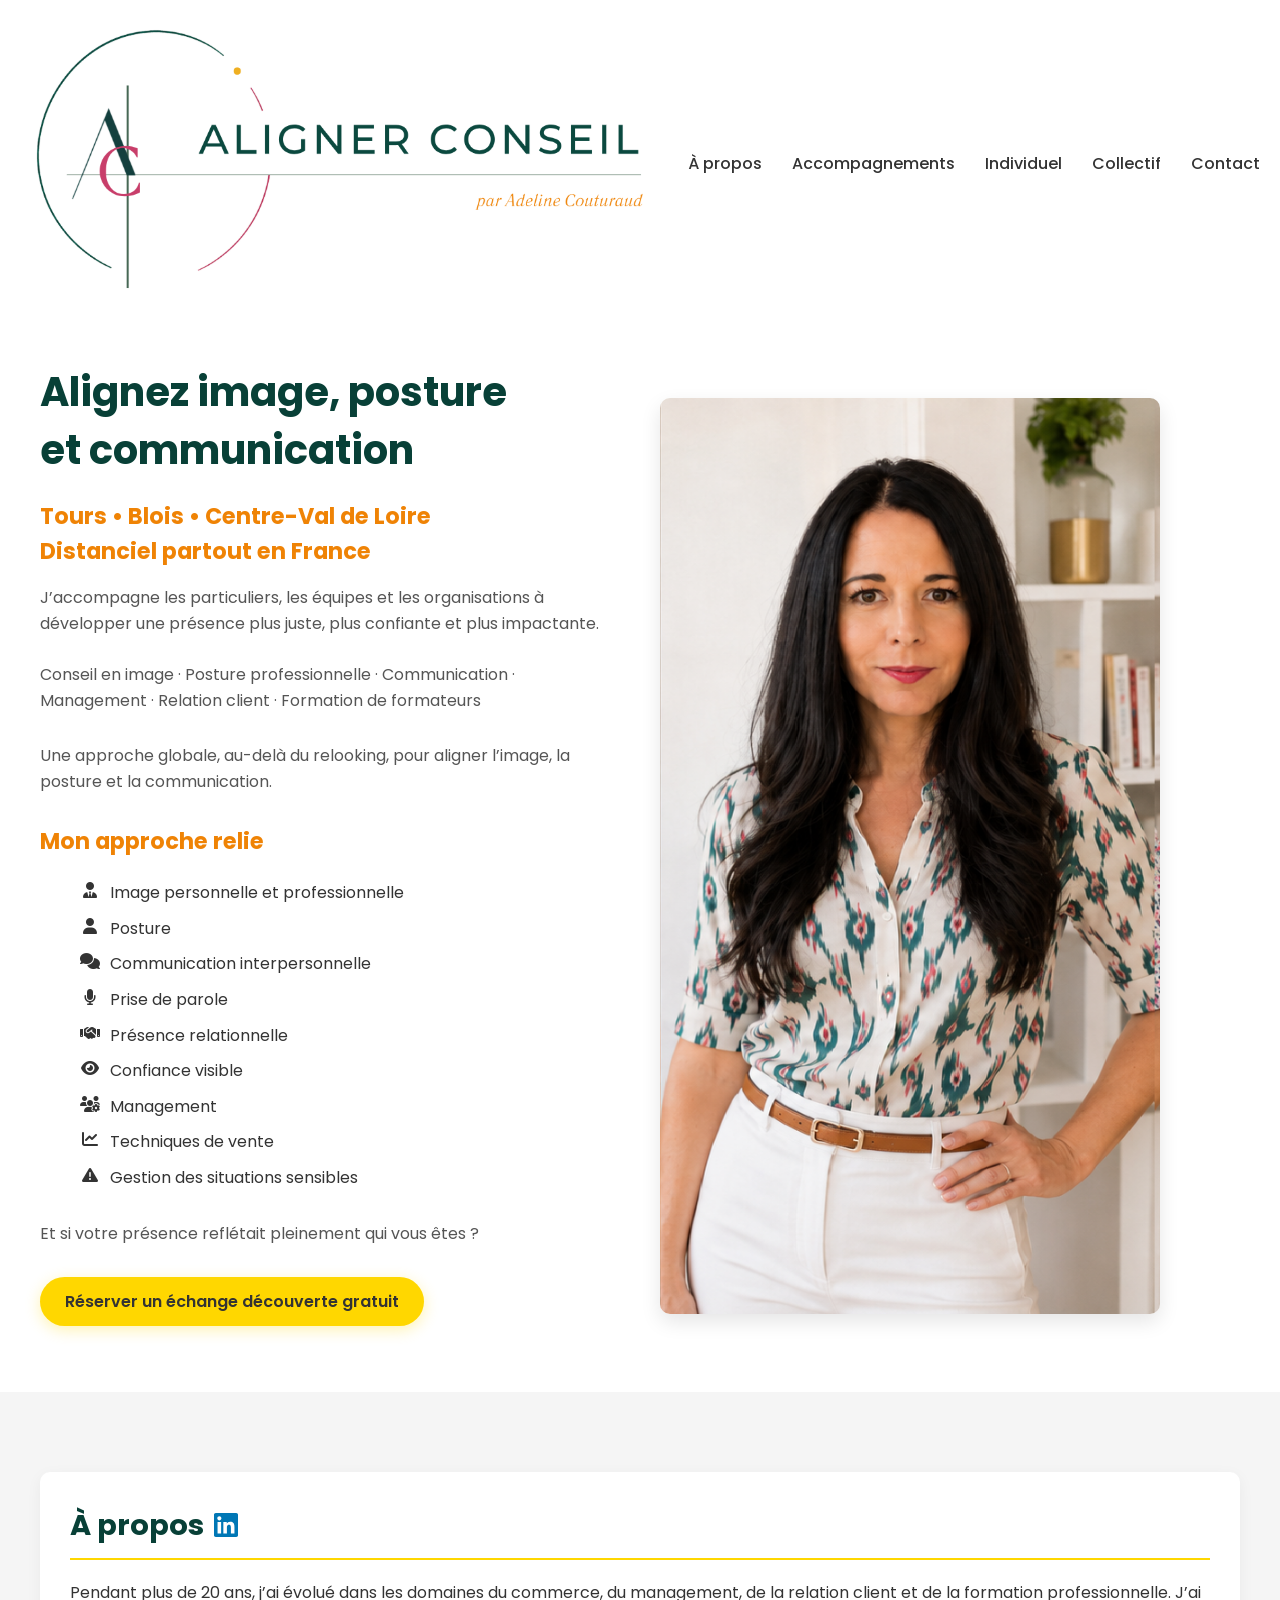
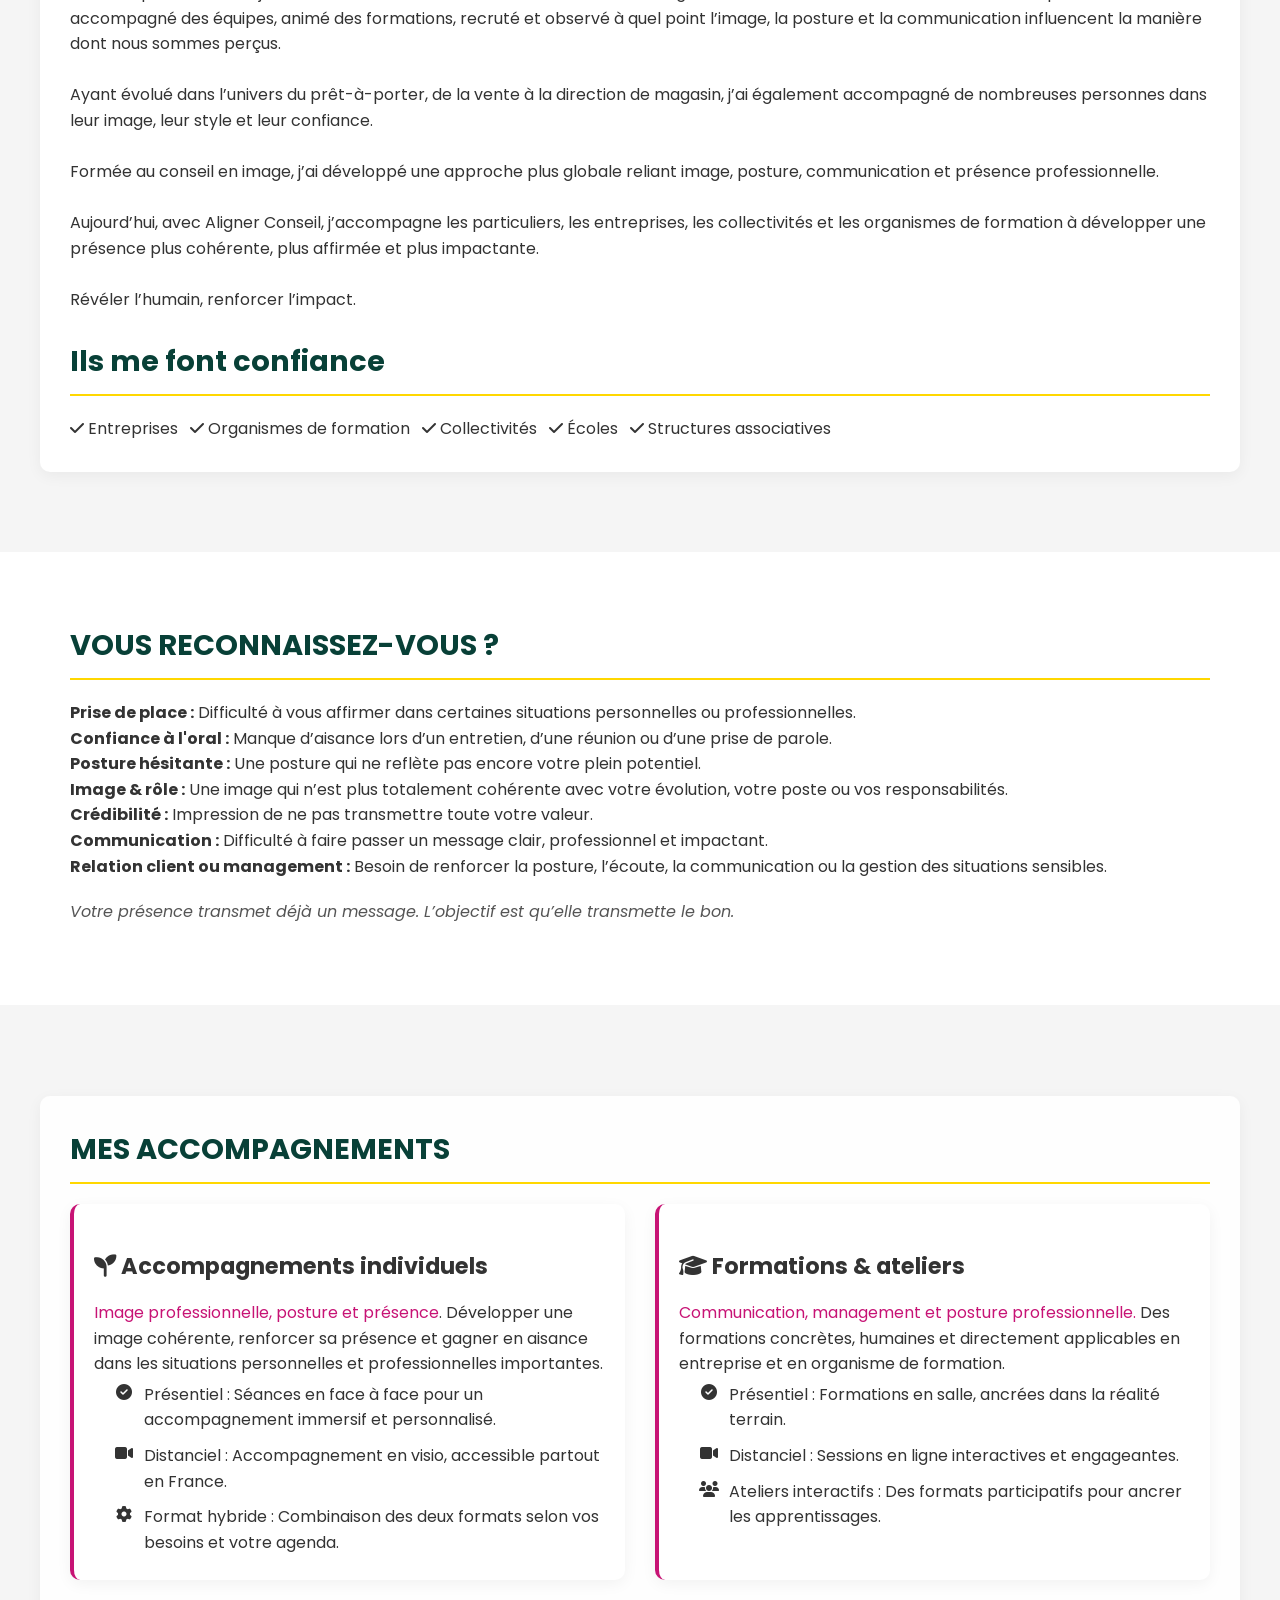
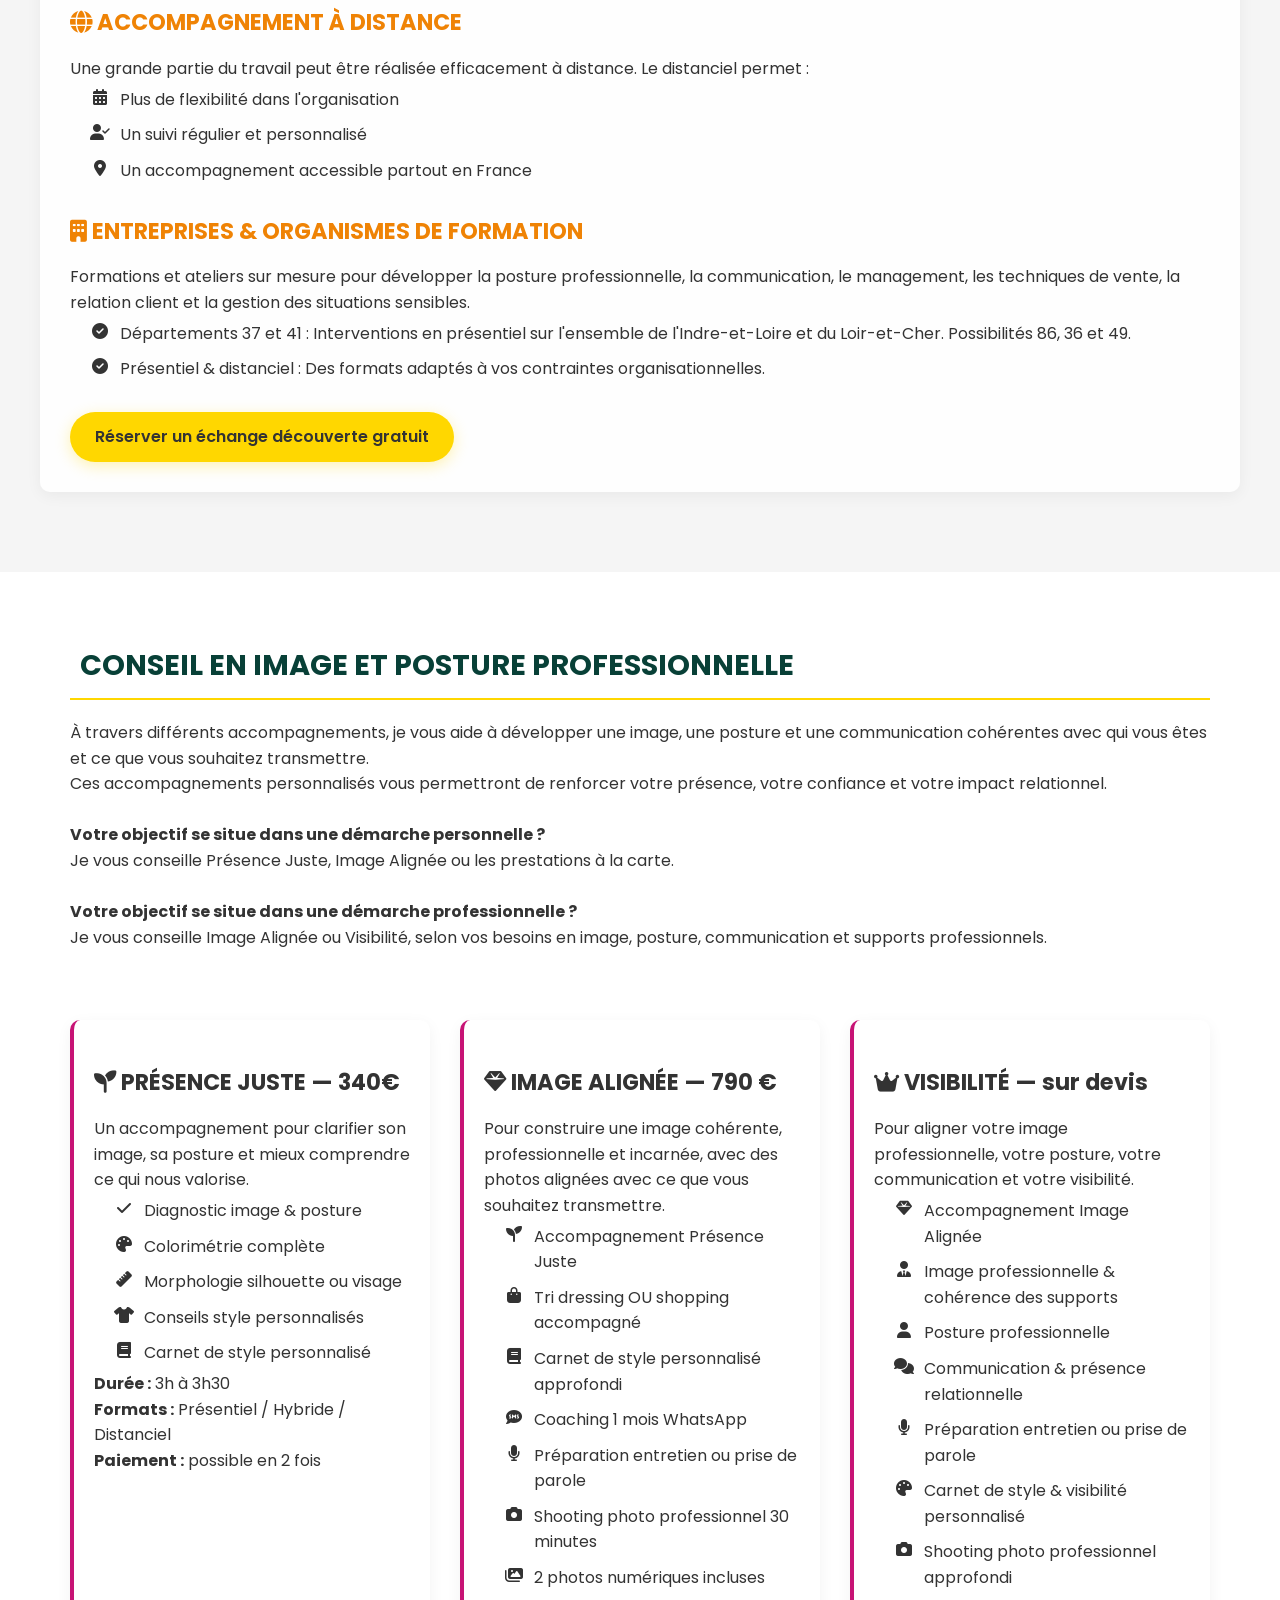
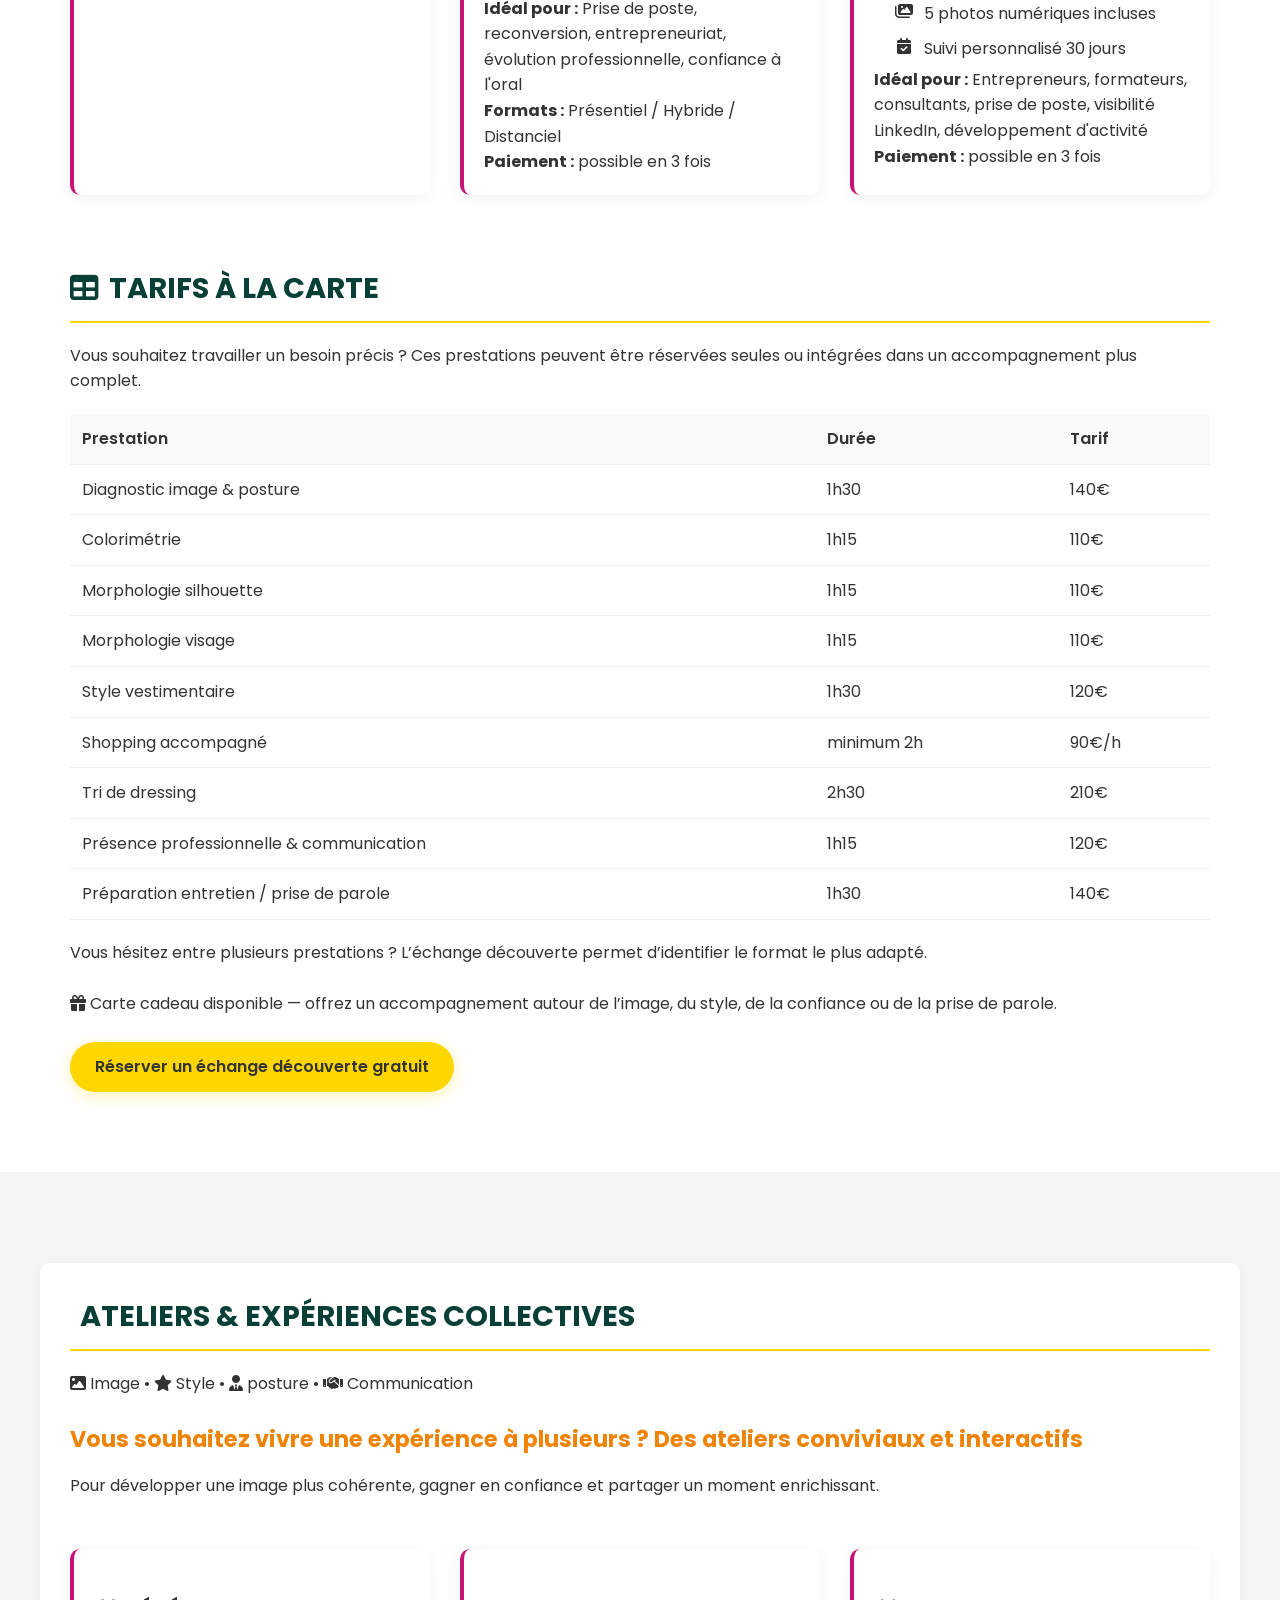
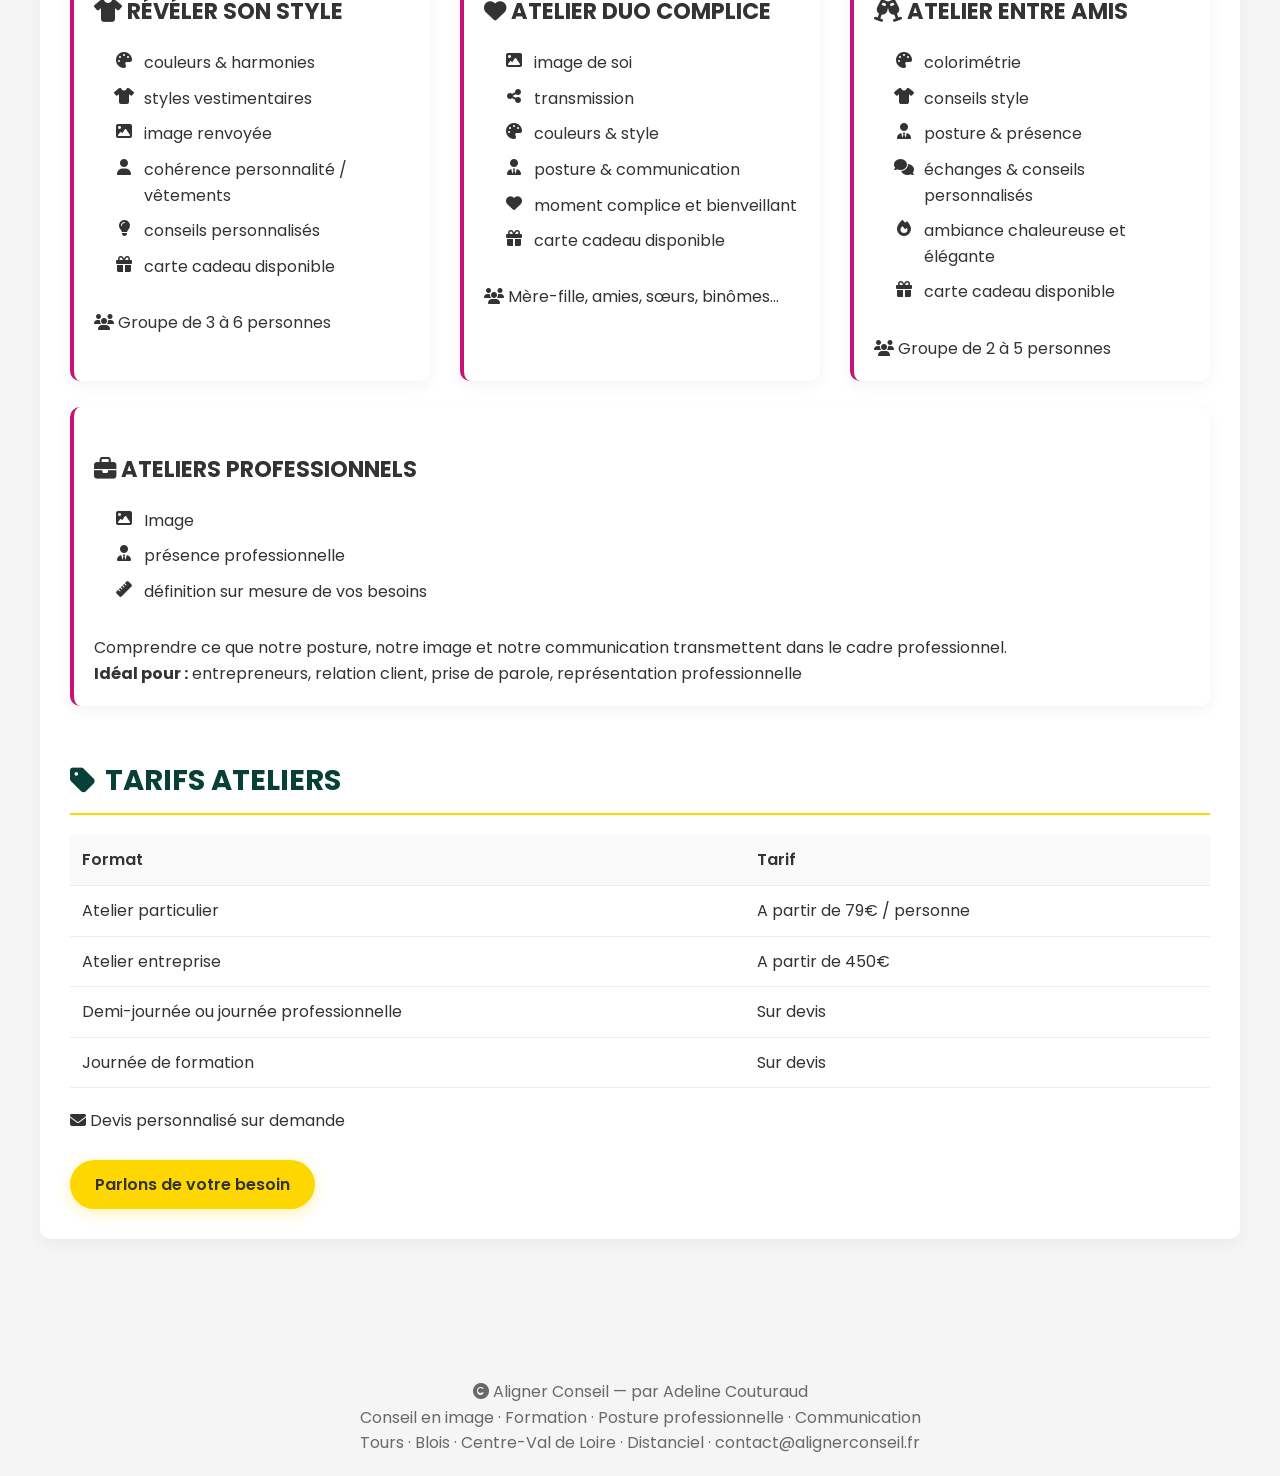
<file: index.html>
<!DOCTYPE html>
<html lang="fr">
<link rel="icon" type="image/png" sizes="32x32" href="assets/favicon/favicon-32x32.png">
<link rel="icon" type="image/png" sizes="16x16" href="assets/favicon/favicon-16x16.png">
<link rel="apple-touch-icon" sizes="180x180" href="assets/favicon/apple-touch-icon.png">
<link rel="icon" type="image/png" sizes="192x192" href="assets/favicon/android-chrome-192x192.png">
<link rel="icon" type="image/png" sizes="512x512" href="assets/favicon/android-chrome-512x512.png">
<head>
    <meta charset="UTF-8" />
    <meta name="viewport" content="width=device-width, initial-scale=1.0" />
    <title>Aligner Conseil</title>
    <link href="https://fonts.googleapis.com/css2?family=Poppins:wght@400;500;600;700&display=swap" rel="stylesheet">
    <link rel="stylesheet" href="https://cdnjs.cloudflare.com/ajax/libs/font-awesome/6.4.0/css/all.min.css">
    <link rel="stylesheet" href="assets/css/style.css">
</head>
<script>
    document.querySelectorAll('.hero-title span').forEach((span, index) => {
        span.style.setProperty('--span-index', index);
    });
</script>
<body>
<div class="global-container">
    <header>
        <nav>
            <div class="logo">
                <img src="assets/img/logo-long.png" alt="Adeline Couturaud">
            </div>
            <div class="nav-links">
                <a href="index.html#apropos">À propos</a>
                <a href="index.html#acompagnements">Accompagnements</a>
                <a href="index.html#individuel">Individuel</a>
                <a href="index.html#collectif">Collectif</a>
                <a href="mailto:contact@alignerconseil.fr?subject=Demande%20de%20contact">Contact</a>
            </div>
        </nav>
    </header>

    <main>
        <section class="hero" id="accueil">
            <div class="hero-inner">
                <div>
                    <h1 class="hero-title">
                        <span>Alignez image, posture</span>
                        <span>et communication</span>
                    </h1>
                    <h3>Tours &bull; Blois &bull; Centre-Val de Loire<br/>
                        Distanciel partout en France</h3>
                    <p>
                        J’accompagne les particuliers, les équipes et les organisations à développer une présence plus juste, plus confiante et plus impactante.<br/><br/>
                        Conseil en image · Posture professionnelle · Communication · Management · Relation client · Formation de formateurs<br/>
                    </p>
                    <p>Une approche globale, au-delà du relooking, pour aligner l’image, la posture et la communication.</p>
                    <h3>Mon approche relie</h3>

                        <ul>
                            <ul>
                                <li><i class="fas fa-user-tie"></i> Image personnelle et professionnelle</li>
                                <li><i class="fas fa-user"></i> Posture</li>
                                <li><i class="fas fa-comments"></i> Communication interpersonnelle</li>
                                <li><i class="fas fa-microphone"></i> Prise de parole</li>
                                <li><i class="fas fa-handshake"></i> Présence relationnelle</li>
                                <li><i class="fas fa-eye"></i> Confiance visible</li>
                                <li><i class="fas fa-users-cog"></i> Management</li>
                                <li><i class="fas fa-chart-line"></i> Techniques de vente</li>
                                <li><i class="fas fa-exclamation-triangle"></i> Gestion des situations sensibles</li>
                            </ul>
                        </ul>
                    <br/>
                    <p>Et si votre présence reflétait pleinement qui vous êtes ?</p>
                    <a class="btn" href="https://calendar.google.com/calendar/appointments/schedules/AcZssZ3sDe9ebDArzaeQ-ruINo73FtP7Jdwau15sb-Ab-gGnm0S9OrvSmBHuPI-0np9u9e-mAryVExXc?gv=true" target="_blank"  rel="noopener noreferrer">Réserver un échange découverte gratuit</a><br/><br/>
                </div>
                <div>
                    <img src="assets/img/photo-adeline.png" alt="Adeline Couturaud - formation et conseil">
                </div>
            </div>
        </section>

        <section id="apropos">
            <div class="container">
                <div>
                    <h2>
                        À propos
                        <a href="https://fr.linkedin.com/in/adelinecouturaud" target="_blank" rel="noopener noreferrer" aria-label="Mon profil LinkedIn">
                            <svg xmlns="http://www.w3.org/2000/svg" width="24" height="24" viewBox="0 0 24 24" fill="#0077B5" aria-hidden="true">
                                <path d="M20.447 20.452h-3.554v-5.569c0-1.328-.027-3.037-1.852-3.037-1.853 0-2.136 1.445-2.136 2.939v5.667H9.351V9h3.414v1.561h.046c.477-.9 1.637-1.85 3.37-1.85 3.601 0 4.267 2.37 4.267 5.455v6.286zM5.337 7.433c-1.144 0-2.063-.926-2.063-2.065 0-1.138.92-2.063 2.063-2.063 1.14 0 2.064.925 2.064 2.063 0 1.139-.925 2.065-2.064 2.065zm1.782 13.019H3.555V9h3.564v11.452zM22.225 0H1.771C.792 0 0 .774 0 1.729v20.542C0 23.227.792 24 1.771 24h20.451C23.2 24 24 23.227 24 22.271V1.729C24 .774 23.2 0 22.222 0h.003z"/>
                            </svg>
                        </a>
                    </h2>
                    <p>Pendant plus de 20 ans, j’ai évolué dans les domaines du commerce, du management, de la relation client et de la formation professionnelle. J’ai accompagné des équipes, animé des formations, recruté et observé à quel point l’image, la posture et la communication influencent la manière dont nous sommes perçus.
                    </p><br/>
                    <p>
                        Ayant évolué dans l’univers du prêt-à-porter, de la vente à la direction de magasin, j’ai également accompagné de nombreuses personnes dans leur image, leur style et leur confiance.
                    </p><br/>
                    <p>
                        Formée au conseil en image, j’ai développé une approche plus globale reliant image, posture, communication et présence professionnelle.
                    </p><br/>
                    <p>
                        Aujourd’hui, avec Aligner Conseil, j’accompagne les particuliers, les entreprises, les collectivités et les organismes de formation à développer une présence plus cohérente, plus affirmée et plus impactante.
                    </p><br/>
                    <p>
                        Révéler l’humain, renforcer l’impact.</p><br/>
                </div>
                <h2>Ils me font confiance</h2>

                <div class="trust">
                    <span><i class="fas fa-check"></i> Entreprises &nbsp;</span>
                    <span><i class="fas fa-check"></i> Organismes de formation  &nbsp;</span>
                    <span><i class="fas fa-check"></i> Collectivités  &nbsp;</span>
                    <span><i class="fas fa-check"></i> Écoles  &nbsp;</span>
                    <span><i class="fas fa-check"></i> Structures associatives </span>
                </div>
            </div>
        </section>

        <section class="soft recognition-section">
            <div class="container">
                <h2>VOUS RECONNAISSEZ-VOUS ?</h2>
                <ul class="recognition-list"> <!-- Ajoutez une classe pour cibler cette liste -->
                    <strong>Prise de place :</strong> Difficulté à vous affirmer dans certaines situations personnelles ou professionnelles.<br>
                    <strong>Confiance à l'oral :</strong> Manque d’aisance lors d’un entretien, d’une réunion ou d’une prise de parole.<br>
                    <strong>Posture hésitante :</strong> Une posture qui ne reflète pas encore votre plein potentiel.<br>
                    <strong>Image & rôle :</strong> Une image qui n’est plus totalement cohérente avec votre évolution, votre poste ou vos responsabilités.<br>
                    <strong>Crédibilité :</strong> Impression de ne pas transmettre toute votre valeur.<br>
                    <strong>Communication :</strong> Difficulté à faire passer un message clair, professionnel et impactant.<br/>
                    <strong>Relation client ou management :</strong> Besoin de renforcer la posture, l’écoute, la communication ou la gestion des situations sensibles.<br>

                </ul>
                <p class="subtitle">Votre présence transmet déjà un message. L’objectif est qu’elle transmette le bon.</p>
            </div>
        </section>
<br/><br/>
        <section id="acompagnements">
            <div class="container">
                <h2>MES ACCOMPAGNEMENTS</h2>
                <div class="grid-2">
                    <div class="card">
                        <h3><i class="fas fa-seedling"></i> Accompagnements individuels</h3>
                        <p><span class="text-brand">Image professionnelle, posture et présence</span>. Développer une image cohérente, renforcer sa présence et gagner en aisance dans les situations personnelles et professionnelles importantes.</p>
                        <ul>
                            <li><i class="fas fa-check-circle"></i> Présentiel : Séances en face à face pour un accompagnement immersif et personnalisé.</li>
                            <li><i class="fas fa-video"></i> Distanciel : Accompagnement en visio, accessible partout en France.</li>
                            <li><i class="fas fa-cog"></i> Format hybride : Combinaison des deux formats selon vos besoins et votre agenda.</li>
                        </ul>
                    </div>
                    <div class="card">
                        <h3><i class="fas fa-graduation-cap"></i> Formations & ateliers</h3>
                        <p><span class="text-brand">Communication, management et posture professionnelle.</span> Des formations concrètes, humaines et directement applicables en entreprise et en organisme de formation.</p>
                        <ul>
                            <li><i class="fas fa-check-circle"></i> Présentiel : Formations en salle, ancrées dans la réalité terrain.</li>
                            <li><i class="fas fa-video"></i> Distanciel : Sessions en ligne interactives et engageantes.</li>
                            <li><i class="fas fa-users"></i> Ateliers interactifs : Des formats participatifs pour ancrer les apprentissages.</li>
                        </ul>
                    </div>
                </div>
                <h3><i class="fas fa-globe"></i> ACCOMPAGNEMENT À DISTANCE</h3>
                Une grande partie du travail peut être réalisée efficacement à distance. Le distanciel permet :
                <ul>
                    <li><i class="fas fa-calendar-alt"></i> Plus de flexibilité dans l'organisation</li>
                    <li><i class="fas fa-user-check"></i> Un suivi régulier et personnalisé</li>
                    <li><i class="fas fa-map-marker-alt"></i> Un accompagnement accessible partout en France</li>
                </ul>

                <h3><i class="fas fa-building"></i> ENTREPRISES & ORGANISMES DE FORMATION</h3>
                <p>Formations et ateliers sur mesure pour développer la posture professionnelle, la communication, le management, les techniques de vente, la relation client et la gestion des situations sensibles.</p>
                <ul>
                    <li><i class="fas fa-check-circle"></i> Départements 37 et 41 : Interventions en présentiel sur l'ensemble de l'Indre-et-Loire et du Loir-et-Cher. Possibilités 86, 36 et 49.</li>
                    <li><i class="fas fa-check-circle"></i> Présentiel & distanciel : Des formats adaptés à vos contraintes organisationnelles.</li>
                </ul>
                <br> <a class="btn" href="https://calendar.google.com/calendar/appointments/schedules/AcZssZ3sDe9ebDArzaeQ-ruINo73FtP7Jdwau15sb-Ab-gGnm0S9OrvSmBHuPI-0np9u9e-mAryVExXc?gv=true" target="_blank"  rel="noopener noreferrer">Réserver un échange découverte gratuit</a>
            </div>
        </section>

        <section class="soft" id="individuel">
            <div class="container">
                <h2><i class="fas fa-sparkles"></i> CONSEIL EN IMAGE ET POSTURE PROFESSIONNELLE</h2>
                <p>À travers différents accompagnements, je vous aide à développer une image, une posture et une communication cohérentes avec qui vous êtes et ce que vous souhaitez transmettre.
                    <br/>
                    Ces accompagnements personnalisés vous permettront de renforcer votre présence, votre confiance et votre impact relationnel.<br>
                    <br/>
                <p><strong>Votre objectif se situe dans une démarche personnelle ?</strong><br>
                Je vous conseille Présence Juste, Image Alignée ou les prestations à la carte.</p><br/>
                <p><strong>Votre objectif se situe dans une démarche professionnelle ?</strong><br>
                    Je vous conseille Image Alignée ou Visibilité, selon vos besoins en image, posture, communication et supports professionnels.</p>
            </div>

            <div class="container grid-3">
                <div class="card">
                    <h3><i class="fas fa-seedling"></i> PRÉSENCE JUSTE — 340€</h3>
                    <p>Un accompagnement pour clarifier son image, sa posture et mieux comprendre ce qui nous valorise.</p>
                    <ul>
                        <li><i class="fas fa-check"></i> Diagnostic image & posture</li>
                        <li><i class="fas fa-palette"></i> Colorimétrie complète</li>
                        <li><i class="fas fa-ruler"></i> Morphologie silhouette ou visage</li>
                        <li><i class="fas fa-tshirt"></i> Conseils style personnalisés</li>
                        <li><i class="fas fa-book"></i> Carnet de style personnalisé</li>
                    </ul>
                    <p><strong>Durée :</strong> 3h à 3h30</p>
                    <p><strong>Formats :</strong> Présentiel / Hybride / Distanciel</p>
                    <p><strong>Paiement :</strong> possible en 2 fois</p>
                </div>
                <div class="card">
                    <h3><i class="fas fa-gem"></i> IMAGE ALIGNÉE — 790 €</h3>
                    <p>Pour construire une image cohérente, professionnelle et incarnée, avec des photos alignées avec ce que vous souhaitez transmettre.</p>
                    <ul>
                        <li><i class="fas fa-seedling"></i> Accompagnement Présence Juste</li>
                        <li><i class="fas fa-shopping-bag"></i> Tri dressing OU shopping accompagné</li>
                        <li><i class="fas fa-book"></i> Carnet de style personnalisé approfondi</li>
                        <li><i class="fas fa-sms"></i> Coaching 1 mois WhatsApp</li>
                        <li><i class="fas fa-microphone"></i>Préparation entretien ou prise de parole
                        <li><i class="fas fa-camera"></i>Shooting photo professionnel 30 minutes
                        <li><i class="fas fa-images"></i>2 photos numériques incluses
                    </ul>
                    <p><strong>Idéal pour :</strong> Prise de poste, reconversion, entrepreneuriat, évolution professionnelle, confiance à l'oral</p>
                    <p><strong>Formats :</strong> Présentiel / Hybride / Distanciel</p>
                    <p><strong>Paiement :</strong> possible en 3 fois</p>
                </div>
                <div class="card">
                    <h3><i class="fas fa-crown"></i> VISIBILITÉ — sur devis</h3>
                    <p>Pour aligner votre image professionnelle, votre posture, votre communication et votre visibilité. </p>
                    <ul>
                        <li><i class="fas fa-gem"></i>Accompagnement Image Alignée</li>
                        <li><i class="fas fa-user-tie"></i> Image professionnelle & cohérence des supports</li>
                        <li><i class="fas fa-user"></i> Posture professionnelle</li>
                        <li><i class="fas fa-comments"></i> Communication & présence relationnelle</li>
                        <li><i class="fas fa-microphone"></i> Préparation entretien ou prise de parole</li>
                        <li><i class="fas fa-palette"></i> Carnet de style & visibilité personnalisé</li>
                        <li><i class="fas fa-camera"></i> Shooting photo professionnel approfondi</li>
                        <li><i class="fas fa-images"></i> 5 photos numériques incluses</li>
                        <li><i class="fas fa-calendar-check"></i> Suivi personnalisé 30 jours</li>
                    </ul>
                    <p><strong>Idéal pour :</strong> Entrepreneurs, formateurs, consultants, prise de poste, visibilité LinkedIn, développement d'activité</p>
                    <p><strong>Paiement :</strong> possible en 3 fois</p>
                </div>
            </div>

            <div class="container">
                <h2><i class="fas fa-table"></i> TARIFS À LA CARTE</h2>
                <p>Vous souhaitez travailler un besoin précis ? Ces prestations peuvent être réservées seules ou intégrées dans un accompagnement plus complet.</p>
                <table>
                    <thead>
                    <tr>
                        <th>Prestation</th>
                        <th>Durée</th>
                        <th>Tarif</th>
                    </tr>
                    </thead>
                    <tbody>
                    <tr>
                        <td>Diagnostic image & posture</td>
                        <td>1h30</td>
                        <td>140€</td>
                    </tr>
                    <tr>
                        <td>Colorimétrie</td>
                        <td>1h15</td>
                        <td>110€</td>
                    </tr>
                    <tr>
                        <td>Morphologie silhouette</td>
                        <td>1h15</td>
                        <td>110€</td>
                    </tr>
                    <tr>
                        <td>Morphologie visage</td>
                        <td>1h15</td>
                        <td>110€</td>
                    </tr>
                    <tr>
                        <td>Style vestimentaire</td>
                        <td>1h30</td>
                        <td>120€</td>
                    </tr>
                    <tr>
                        <td>Shopping accompagné</td>
                        <td>minimum 2h</td>
                        <td>90€/h</td>
                    </tr>
                    <tr>
                        <td>Tri de dressing</td>
                        <td>2h30</td>
                        <td>210€</td>
                    </tr>
                    <tr>
                        <td>Présence professionnelle & communication</td>
                        <td>1h15</td>
                        <td>120€</td>
                    </tr>
                    <tr>
                        <td>Préparation entretien / prise de parole</td>
                        <td>1h30</td>
                        <td>140€</td>
                    </tr>
                    </tbody>
                </table>
                <p>Vous hésitez entre plusieurs prestations ? L’échange découverte permet d’identifier le format le plus adapté.</p><br/>
                <p><i class="fas fa-gift"></i> Carte cadeau disponible — offrez un accompagnement autour de l’image, du style, de la confiance ou de la prise de parole.</p>
                <br> <a class="btn" href="https://calendar.google.com/calendar/appointments/schedules/AcZssZ3sDe9ebDArzaeQ-ruINo73FtP7Jdwau15sb-Ab-gGnm0S9OrvSmBHuPI-0np9u9e-mAryVExXc?gv=true" target="_blank"  rel="noopener noreferrer">Réserver un échange découverte gratuit</a>
            </div>

        </section>
        <br/><br/>
        <section id="collectif">
            <div class="container">
                <h2><i class="fas fa-sparkles"></i> ATELIERS & EXPÉRIENCES COLLECTIVES</h2>
                <div><i class="fas fa-image"></i> Image •  <i class="fas fa-star"></i> Style • </li><i class="fas fa-user-tie"></i> posture • <i class="fas fa-handshake"></i> Communication<br>
                    <h3> Vous souhaitez vivre une expérience à plusieurs ? Des ateliers conviviaux et interactifs </h3>
                    <p> Pour développer une image plus cohérente, gagner en confiance et partager un moment enrichissant.</p>
                    <br/><br/>
                </div>
                <div class="grid-3">
                    <div class="card">
                        <h3><i class="fas fa-tshirt"></i> RÉVÉLER SON STYLE</h3>
                        <ul>
                            <li><i class="fas fa-palette"></i> couleurs & harmonies</li>
                            <li><i class="fas fa-tshirt"></i> styles vestimentaires</li>
                            <li><i class="fas fa-image"></i> image renvoyée</li>
                            <li><i class="fas fa-user"></i> cohérence personnalité / vêtements</li>
                            <li><i class="fas fa-lightbulb"></i> conseils personnalisés</li>
                            <li><i class="fas fa-gift"></i> carte cadeau disponible</li>
                        </ul><br/>
                        <p><i class="fas fa-users"></i> Groupe de 3 à 6 personnes</p>
                    </div>
                    <div class="card">
                        <h3><i class="fas fa-heart"></i> ATELIER DUO COMPLICE</h3>
                        <ul>
                            <li><i class="fas fa-image"></i> image de soi</li>
                            <li><i class="fas fa-share-alt"></i> transmission</li>
                            <li><i class="fas fa-palette"></i> couleurs & style</li>
                            <li><i class="fas fa-user-tie"></i> posture & communication</li>
                            <li><i class="fas fa-heart"></i> moment complice et bienveillant</li>
                            <li><i class="fas fa-gift"></i> carte cadeau disponible</li>
                        </ul><br/>
                        <p><i class="fas fa-users"></i> Mère-fille, amies, sœurs, binômes...</p>
                    </div>
                    <div class="card">
                        <h3><i class="fas fa-glass-cheers"></i> ATELIER ENTRE AMIS</h3>
                        <ul>
                            <li><i class="fas fa-palette"></i> colorimétrie</li>
                            <li><i class="fas fa-tshirt"></i> conseils style</li>
                            <li><i class="fas fa-user-tie"></i> posture & présence</li>
                            <li><i class="fas fa-comments"></i> échanges & conseils personnalisés</li>
                            <li><i class="fas fa-fire"></i> ambiance chaleureuse et élégante</li>
                            <li><i class="fas fa-gift"></i> carte cadeau disponible</li><br/>
                        </ul>
                        <p><i class="fas fa-users"></i> Groupe de 2 à 5 personnes</p>
                    </div>
                </div>
                <br/>
                <div class="card">
                    <h3><i class="fas fa-briefcase"></i> ATELIERS PROFESSIONNELS</h3>
                    <ul>
                        <li><i class="fas fa-image"></i> Image<br/></li>
                        <li><i class="fas fa-user-tie"></i> présence professionnelle</li>
                        <li><i class="fas fa-ruler"></i> définition sur mesure de vos besoins</li>
                    </ul>
                    <br/>   Comprendre ce que notre posture, notre image et notre communication transmettent dans le cadre professionnel.</p>
                    <p><strong>Idéal pour :</strong> entrepreneurs, relation client, prise de parole, représentation professionnelle</p>
                </div>
                <br/><br/>
                <h2><i class="fas fa-tag"></i> TARIFS ATELIERS</h2>
                <table>
                    <thead>
                    <tr>
                        <th>Format</th>
                        <th>Tarif</th>
                    </tr>
                    </thead>
                    <tbody>
                    <tr>
                        <td>Atelier particulier</td>
                        <td>A partir de 79€ / personne</td>
                    </tr>
                    <tr>
                        <td>Atelier entreprise</td>
                        <td>A partir de 450€</td>
                    </tr>
                    <tr>
                        <td>Demi-journée ou journée professionnelle</td>
                        <td>Sur devis</td>
                    </tr>
                    <tr>
                        <td>Journée de formation</td>
                        <td>Sur devis</td>
                    </tr>
                    </tbody>
                </table>
                <p><i class="fas fa-envelope"></i> Devis personnalisé sur demande</p>
                <br> <a class="btn" href="mailto:contact@alignerconseil.fr?subject=Demande%20de%20contact">Parlons de votre besoin</a>
            </div>
        </section>


    </main>

    <footer>
        <p><i class="fas fa-copyright"></i> Aligner Conseil — par Adeline Couturaud</p>
        <p>Conseil en image · Formation · Posture professionnelle · Communication</p>
        <p>Tours · Blois · Centre-Val de Loire · Distanciel · contact@alignerconseil.fr</p>
    </footer>
</div>
</body>
</html>
</file>
<file: assets/css/style.css>
/* Reset et base */
* {
    margin: 0;
    padding: 0;
    box-sizing: border-box;
    font-family: 'Poppins', sans-serif;
}

body {
    background-color: #F5F5F5;
    color: #333333;
    line-height: 1.6;
}

/* Conteneur principal */
.container {
    max-width: 1200px;
    margin: 0 auto;
    padding: 20px;
}

/* Header */
header {
    background-color: #fff;
    padding: 20px 0;
    box-shadow: 0 2px 10px rgba(0, 0, 0, 0.1);
    position: static; /* Header non fixe */
    width: 100%;
}

/* Navigation */
nav {
    display: flex;
    justify-content: space-between;
    align-items: center;
    max-width: 1800px;
    margin: 0 auto;
    padding: 0 20px;
}

/* Liens de navigation (visible sur desktop) */
.nav-links {
    display: flex;
    gap: 30px;
}

/* Masquer les liens de navigation sur mobile */
@media (max-width: 768px) {
    .nav-links {
        display: none; /* Cache complètement les liens sur mobile */
    }

    /* Optionnel : Centrer le logo sur mobile */
    nav {
        justify-content: center;
    }

        html {
            font-size: 14px; /* Réduit la taille de base de la police */
        }

        h1 {
            font-size: 1.8rem; /* 1.8 * 14px = ~25px */
        }

        h2 {
            font-size: 1.4rem; /* 1.4 * 14px = ~20px */
        }

        p, a, li {
            font-size: 0.9rem; /* 0.9 * 14px = ~13px */
        }
}

.logo img {
    height: 280px;
}


.nav-links a {
    color: #333333;
    text-decoration: none;
    font-weight: 500;
    padding: 8px 0;
    position: relative;
    transition: color 0.3s;
}

.nav-links a.active {
    color: #FFD700;
    font-weight: 600;
}

.nav-links a::after {
    content: '';
    position: absolute;
    bottom: 0;
    left: 0;
    width: 0;
    height: 2px;
    background-color: #FFD700;
    transition: width 0.3s;
}

.nav-links a:hover::after {
    width: 100%;
}

/* Section Hero */
/* Section Hero */
.hero {
    padding: 40px 20px;
    background-color: #fff;
    margin-bottom: 40px;
}

.hero-inner {
    display: flex;
    align-items: center;
    gap: 40px;
    max-width: 1200px;
    margin: 0 auto;
}

.hero-inner img {
    width: 100%;
    max-width: 500px;
    border-radius: 10px;
    box-shadow: 0 8px 20px rgba(0, 0, 0, 0.1);
}

/* Responsive pour la section hero */
@media (max-width: 768px) {
    .hero-inner {
        flex-direction: column;
        gap: 20px;
        text-align: left; /* Alignement à gauche par défaut */
    }

    .hero-inner > div {
        width: 100%;
    }

    .hero-inner img {
        max-width: 100%;
        height: auto;
        margin: 0 auto; /* Centre l'image horizontalement */
    }

    /* Force l'alignement à gauche pour le texte */
    .hero-title {
        text-align: left;
    }

    .hero h2, .hero p {
        text-align: left;
    }

    .hero .btn {
        margin-left: 0; /* Supprime les marges inutiles */
    }
}

.hero-inner > div {
    flex: 1;
}


.hero-title {
    font-size: 2.5rem;
    color: #084037;
    margin-bottom: 20px;
    line-height: 1.2;
}

.hero-title span {
    display: block;
}

section h2 {
    font-size: 1.8rem;
    color: #084037;
    margin-bottom: 20px;
    padding-bottom: 10px;
    border-bottom: 2px solid #FFD700;
     display: flex; /* Utilise flexbox pour aligner le texte et le logo */
     align-items: center; /* Centre verticalement le texte et le logo */
     gap: 10px; /* Espace entre le texte et le logo */
     flex-wrap: wrap; /* Permet au logo de passer à la ligne si nécessaire */
 }

/* Style pour le lien LinkedIn dans le titre */
h2 a {
    display: inline-flex; /* Permet de centrer le SVG verticalement */
    align-items: center;
    justify-content: center;
    text-decoration: none; /* Supprime le soulignement du lien */
}

/* Style pour le SVG LinkedIn */
h2 svg {
    width: 24px; /* Largeur fixe pour le logo */
    height: 24px; /* Hauteur fixe pour le logo */
    vertical-align: middle; /* Alignement vertical (alternative à flexbox) */
}





.hero p {
    margin-bottom: 30px;
    color: #555;
}

/* Boutons */
.btn {
    display: inline-block;
    background-color: #FFD700;
    color: #333333;
    padding: 12px 25px;
    border: none;
    border-radius: 50px;
    text-decoration: none;
    font-weight: 600;
    transition: all 0.3s;
    cursor: pointer;
    box-shadow: 0 4px 15px rgba(255, 215, 0, 0.3);
}

.btn:hover {
    background-color: #FFBE4E;
    transform: translateY(-2px);
    box-shadow: 0 6px 20px rgba(255, 215, 0, 0.4);
}

/* Sections générales */
section {
    padding: 40px 0;
}

section#acompagnements{
    /*background-image: url('../img/colorimetrie-sourire.jpg');*/
    background-position: center;
    background-size: cover;
    background-repeat: no-repeat;
}

section#acompagnements .container {
    background-color: rgba(255, 255, 255, 0.9);
}

section .container {
    background-color: #fff;
    padding: 30px;
    border-radius: 10px;
    box-shadow: 0 4px 15px rgba(0, 0, 0, 0.05);
    margin-bottom: 40px;
}

/* Fond gris foncé pour les sections sans carte blanche */
.container-gray {
    background-color: #f0f0f0; /* Gris très léger */
    padding: 30px;
    border-radius: 10px;
    margin-bottom: 40px;
}



section h3 {
    font-size: 1.4rem;
    color: #EF8305;
    margin: 25px 0 15px 0;
    text-align: left !important;
}

section h4 {
    font-size: 1rem;
    color: grey;
    margin: 37px 0 -8px 0
}

/* Sections "soft" (fond gris clair #f9f9f9) */
.soft {
    background-color: #ffffff;
}

.soft .container {
    background-color: transparent;
    box-shadow: none;
    padding: 30px 30px 0;
}

.with-background {
    background-image: url('assets/img/colorimetrie-sourire.jpg');
    opacity: 0.3;
    z-index: -1;
}

/* Alignement à gauche pour les titres et listes */
h3 {
    text-align: left !important;
    width: 100%;
}

/* Style pour les listes */
ul {
    text-align: left !important;
    padding-left: 20px !important;
    margin-left: 0 !important;
}

/* Style pour les éléments de liste */
ul li {
    display: flex !important;
    align-items: flex-start !important;
    text-align: left !important;
    padding: 5px 0 !important;
}

/* Style pour les icônes dans les listes */
ul li i {
    margin-right: 10px !important;
    margin-top: 2px !important;
    min-width: 20px;
    text-align: center;
}

ul li strong {
    color: #333333;
}

/* Grilles */
.grid-2 {
    display: grid;
    grid-template-columns: repeat(2, 1fr);
    gap: 30px;
}

.grid-3 {
    display: grid;
    grid-template-columns: repeat(3, 1fr);
    gap: 30px;
}

/* Cartes */
.card {
    background-color: #fff;
    padding: 20px;
    border-radius: 10px;
    box-shadow: 0 4px 15px rgba(0, 0, 0, 0.05);
    border-left: 4px solid #c71375;
    transition: transform 0.3s, box-shadow 0.3s;
}

.card:hover {
    transform: translateY(-5px);
    box-shadow: 0 8px 20px rgba(0, 0, 0, 0.1);
}

.card h3 {
    color: #333333;
    margin-bottom: 15px;
}

.text-brand {
    color: #c71375;
}

/* Tables */
table {
    width: 100%;
    border-collapse: collapse;
    margin: 20px 0;
}

table th, table td {
    padding: 12px;
    text-align: left;
    border-bottom: 1px solid #eee;
}

table th {
    background-color: #f9f9f9;
    color: #333333;
    font-weight: 600;
}

table tr:hover {
    background-color: rgba(255, 215, 0, 0.05);
}

/* Pied de page */
footer {
    background-color: #F5F5F5;
    color: dimgrey;
    text-align: center;
    padding: 20px;
    margin-top: 40px;
}

footer a {
    color: #FFD700;
    text-decoration: none;
}

footer a:hover {
    text-decoration: underline;
}


/* Style pour la section "VOUS RECONNAISSEZ-VOUS ?" */
.recognition-section {
    text-align: left !important;
}

.recognition-list {
    text-align: left !important; /* Force l'alignement à gauche */
    padding-left: 0 !important; /* Supprime le padding par défaut des listes */
    margin: 20px 0 !important; /* Espacement vertical */
    list-style: none !important; /* Supprime les puces par défaut */
}

.recognition-list li {
    display: flex !important; /* Utilise flexbox pour aligner le texte */
    align-items: flex-start !important; /* Aligne le texte en haut */
    margin-bottom: 10px !important; /* Espace entre les éléments de liste */
    text-align: left !important; /* Force l'alignement à gauche */
    padding: 0 !important; /* Supprime le padding par défaut */
}

.recognition-list li strong {
    margin-right: 5px !important; /* Espace après le texte en gras */
    display: inline !important; /* Assure que le strong reste dans le flux du texte */
}

/* Style pour le sous-titre */
.subtitle {
    text-align: left !important; /* Alignement à gauche */
    margin-top: 20px !important; /* Espace au-dessus du sous-titre */
    font-style: italic; /* Optionnel : style italique pour le sous-titre */
    color: #555 !important; /* Couleur plus claire pour le sous-titre */
}

/* Style pour l'icône LinkedIn dans le menu */
.linkedin-icon {
    display: inline-flex;
    align-items: center;
    justify-content: center;
    font-size: 1.3rem; /* Taille de l'icône */
    color: #0077B5; /* Couleur officielle LinkedIn */
    transition: color 0.3s ease; /* Animation au survol */
    margin-left: 10px; /* Espace entre "À propos" et l'icône */
}

/* Effet de survol */
.linkedin-icon:hover {
    color: #005582; /* Couleur plus foncée au survol */
}

/* Responsive */
@media (max-width: 768px) {
    .logo img {
        height: 150px;
    }
    .recognition-list,
    .recognition-list li,
    .subtitle {
        text-align: left !important;
        width: 100% !important;
    }

    .linkedin-icon {
        display: none; /* Cache l'icône sur mobile */
    }

    .hero-inner {
        flex-direction: column;
        text-align: center;
    }

    .hero-inner img {
        margin-top: 30px;
    }

    .grid-2, .grid-3 {
        grid-template-columns: 1fr;
    }

    nav {
        flex-direction: column;
        gap: 15px;
    }

    .nav-links {
        flex-direction: column;
        gap: 10px;
        text-align: center;
    }
    h2 {
        gap: 8px; /* Réduit légèrement l'espace sur mobile */
    }
}

/* Animation pour le titre hero (glissement depuis la gauche) */
.hero-title {
    overflow: hidden;
    display: flex;
    flex-direction: column;
    gap: 10px;
}

.hero-title span {
    opacity: 0;
    transform: translateX(-200px);
    animation: slideInFromLeft 0.8s ease-out forwards;
    animation-delay: calc(0.2s * var(--span-index, 0));
}

@keyframes slideInFromLeft {
    to {
        opacity: 1;
        transform: translateX(0);
    }
}

/* Délai pour le premier span */
.hero-title span:nth-child(1) {
    animation-delay: 0.2s;
}

/* Délai pour le deuxième span */
.hero-title span:nth-child(2) {
    animation-delay: 0.6s;
}
</file>
